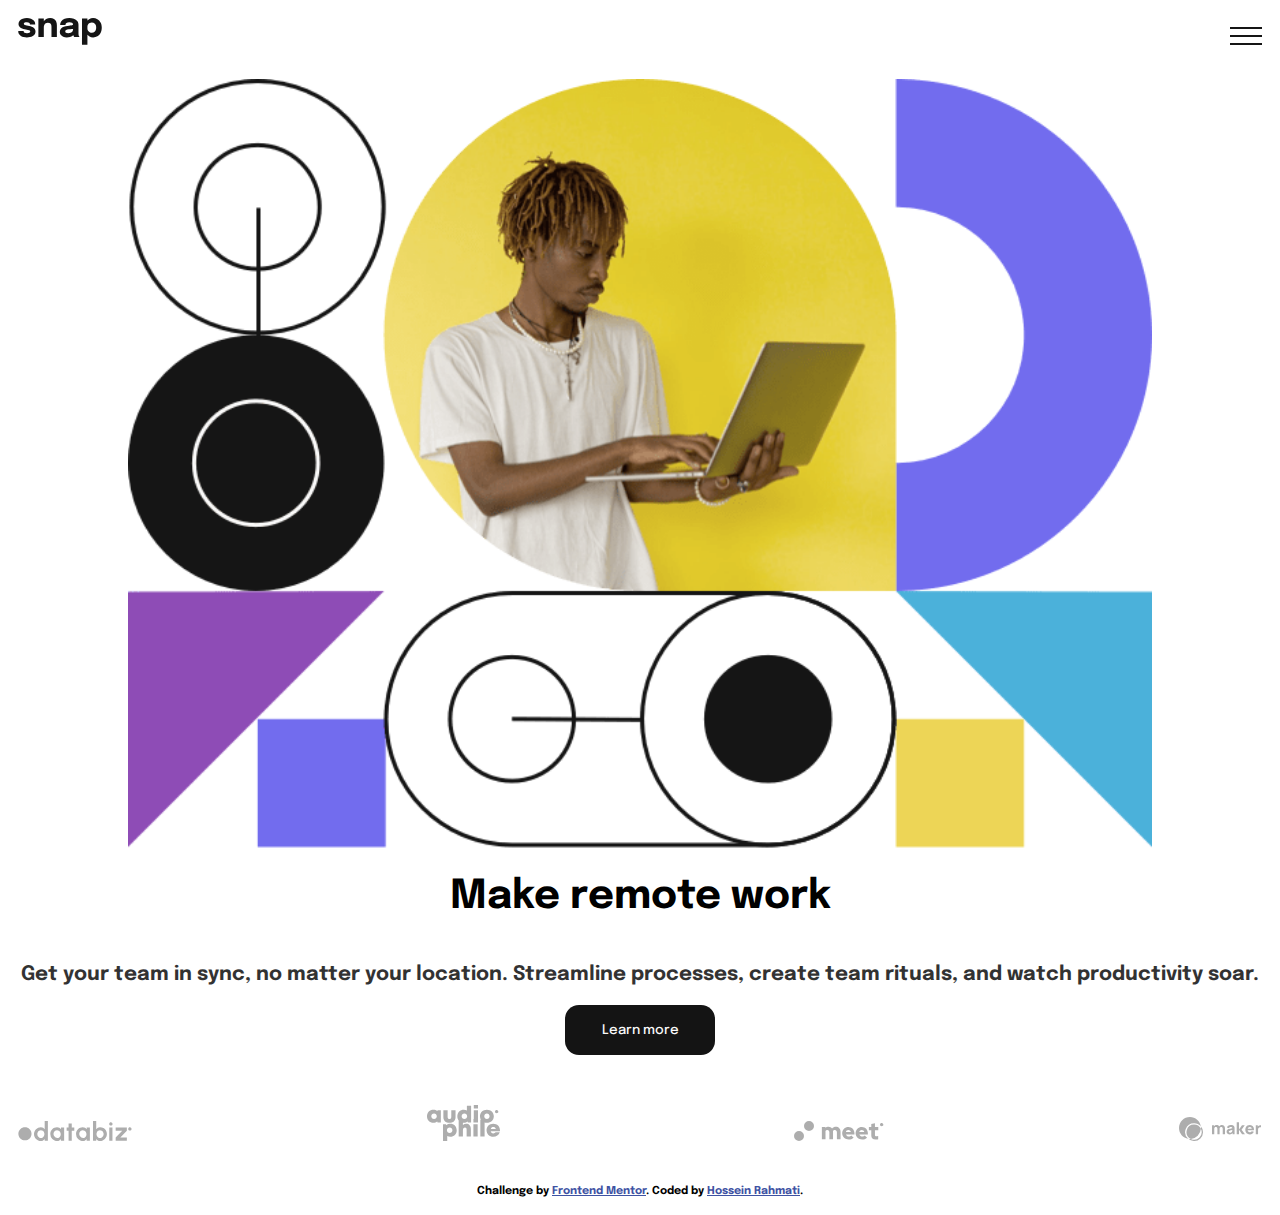
<file: index.html>
<!DOCTYPE html>
<html lang="en">
  <head>
    <meta charset="UTF-8" />
    <meta name="viewport" content="width=device-width, initial-scale=1.0" />
    <link
      rel="icon"
      type="image/png"
      sizes="32x32"
      href="./images/favicon-32x32.png"
    />
    <link rel="stylesheet" href="style.css" />
    <title>snap</title>
  </head>

  <body>
    <!-- this is navbar section -->
    <section class="NavBar">
      <a id="SNAP-header-typo" href="index.html"
        ><img src="../images/logo.svg"
      /></a>

      <!-- this part is for desktop design -->
      <div id="Menu-desktop">
        <div>
          <div class="dropdown">
            <button onclick="myFunction()" class="dropbtn">
              Features
              <img src="../images/icon-arrow-down.svg" alt="">
            </button>
            <div id="myDropdown" class="dropdown-content">
              <a href="#">
                <img src="../images/icon-todo.svg" />
                Todo list
              </a>
              <a href="#">
                <img src="../images/icon-calendar.svg" />
                Calendar
              </a>
              <a href="#">
                <img src="../images/icon-reminders.svg" />
                Reminder
              </a>
              <a href="#">
                <img src="../images/icon-planning.svg" />
                Planning
              </a>
            </div>
          </div>
          <div class="dropdown">
            <button onclick="myFunction2()" class="dropbtn">
              Company
              <img src="../images/icon-arrow-down.svg" alt="">
            </button>
            <div id="myDropdown2" class="dropdown-content">
              <a href="#"> History </a>
              <a href="#"> Our Team </a>
              <a href="#"> Blog </a>
            </div>
          </div>
          <a id="option-other" href="#">Careers</a>
          <a id="option-other" href="#">About</a>
        </div>
        <div class="LoginRigesterSection">
          <button type="button">Login</button>
          <button type="button">Register</button>
        </div>
      </div>

      <!-- this part is for mobile design -->
      <img
        onclick="openNav()"
        id="Menu-button"
        src="../images/icon-menu.svg"
        alt="Menu icon"
      />
      <div id="Menu">
        <img
          onclick="closeNav()"
          id="Menu-button"
          src="../images/icon-close-menu.svg"
          alt="Menu icon"
        />

        <!-- Feature collapse -->
        <button type="button" class="collapsible">
          Features <img src="../images/icon-arrow-down.svg" />
        </button>
        <div class="content">
          <div>
            <img src="../images/icon-todo.svg" />
            <a href="#">Todo List</a>
          </div>
          <div>
            <img src="../images/icon-calendar.svg" />
            <a href="#">Calendar</a>
          </div>
          <div>
            <img src="../images/icon-reminders.svg" />
            <a href="#">Reminder</a>
          </div>
          <div>
            <img src="../images/icon-planning.svg" />
            <a href="#">Planning</a>
          </div>
        </div>

        <!-- Company collapse -->
        <button type="button" class="collapsible">
          Company <img src="../images/icon-arrow-down.svg" />
        </button>
        <div class="content">
          <div>
            <a href="#">History</a>
          </div>
          <div>
            <a href="#">Our Team</a>
          </div>
          <div>
            <a href="#">Blog</a>
          </div>
        </div>

        <!-- other collapse -->
        <div>
          <a id="other-collapse" href="#">Careers</a>
        </div>
        <div>
          <a id="other-collapse" href="#">About</a>
        </div>
      </div>
    </section>

    <!-- this is main content section -->
    <section class="Content">
      <div class="Content-Upper-part">
        <img id="bgMainImg" src="../images/image-hero-mobile.png" />
        <img id="bgMainImg2" src="../images/image-hero-desktop.png" />
      </div>
      <div class="Content-lower-part">
        <h1>Make remote work</h1>
        <p>
          Get your team in sync, no matter your location. Streamline processes,
          create team rituals, and watch productivity soar.
        </p>
        <button type="button">Learn more</button>
      </div>
    </section>

    <!-- this is footer part -->
    <section class="footer">
      <footer>
        <a href="#"><img src="../images/client-databiz.svg" /></a>
        <a href="#"><img src="../images/client-audiophile.svg" /></a>
        <a href="#"><img src="../images/client-meet.svg" /></a>
        <a href="#"><img src="../images/client-maker.svg" /></a>
      </footer>
    </section>

    <div class="attribution">
      Challenge by
      <a href="https://www.frontendmentor.io?ref=challenge" target="_blank"
        >Frontend Mentor</a
      >. Coded by
      <a href="https://github.com/hosseinrmt" target="_blank">Hossein Rahmati</a
      >.
    </div>

    <script src="script.js"></script>
  </body>
</html>
</file>
<file: style.css>
/* Root initial */
:root {
    --Almost-White: hsl(0, 0%, 98%);
    --Medium-Gray: hsl(0, 0%, 41%);
    --Almost-Black: hsl(0, 0%, 8%);
}

@font-face {
    font-family: Epilogue-Medium;
    src: url(../fonts/static/Epilogue-Medium.ttf);
}

@font-face {
    font-family: Epilogue-Bold;
    src: url(../fonts/static/Epilogue-Bold.ttf);
}

@font-face {
    font-family: Epilogue-Light;
    src: url(../fonts/static/Epilogue-Light.ttf);
}

body {
    padding: 10px;
    font-family: Epilogue-Bold;
    box-sizing: border-box;
    min-width: 375px;
}



/* Navbar part */
.NavBar {
    display: flex;
    justify-content: space-between;
    align-items: baseline;
    margin-bottom: 30px;
}

#Menu-desktop {
    display: none;
}

#Menu {
    display: flex;
    padding: 25px;
    display: none;
    position: fixed;
    right: 0px;
    top: 0px;
    width: 60%;
    height: 100%;
    background-color: white;
    z-index: 2;
}

#Menu-button {
    cursor: pointer;
}

#Menu img {
    float: right;
}

#other-collapse {
    color: #111;
    cursor: pointer;
    padding: 18px;
    width: 100%;
    border: none;
    text-align: left;
    outline: none;
    font-size: 20px;
    text-decoration: none;
    display: block;
}

#other-collapse:hover {
    color: var(--Medium-Gray);
}

.collapsible {
    display: flex;
    align-items: baseline;
    justify-content: space-between;
    background-color: #fff;
    color: #111;
    cursor: pointer;
    padding: 18px;
    width: 100%;
    border: none;
    text-align: left;
    outline: none;
    font-size: 20px;
    font-family: Epilogue-Bold;
}

.content {
    display: flex;
    flex-direction: row;
    padding: 0 18px;
    display: none;
    transition: 0.5s;
    overflow: hidden;
}

.content a {
    color: #111;
    text-decoration: none;
    margin-bottom: 25px;
    display: block;
    margin-left: 25px;

}

.content div {
    display: flex;
    align-items: baseline;
    padding: 12px 16px;
    cursor: pointer;
}

.content div:hover {
    background-color: rgb(236, 236, 236);
}

.content div img {
    margin-left: 25px;
}




/* Content part */

.Content {
    box-sizing: border-box;
    width: 100%;
    height: auto;
    margin-bottom: 50px;
}

.Content-Upper-part img {
    width: 100%;
    max-width: 1024px;
    height: auto;
}

#bgMainImg2 {
    display: none;
}

.Content-Upper-part {
    display: flex;
    justify-content: center;
    align-items: center;
}

.Content-lower-part {
    display: flex;
    justify-content: center;
    flex-direction: column;
    align-items: center;
    text-align: center;
    font-size: 20px;
}

.Content-lower-part p {
    opacity: 0.8;
}

.Content-lower-part button {
    text-decoration: none;
    font-family: Epilogue-Medium;
    color: var(--Almost-White);
    border: none;
    width: 150px;
    height: 50px;
    background-color: var(--Almost-Black);
    border-radius: 14px;
    transition: 0.3s;
    cursor: pointer;
}

.Content-lower-part button:hover {
    opacity: 0.89;
    background-color: white;
    border: 1px solid black;
    color: black;
}


/* this is footer part */

footer {
    display: flex;
    justify-content: space-between;
    flex-direction: row;
    align-items: baseline;
    margin-bottom: 40px;
}

.attribution {
    font-size: 11px;
    text-align: center;
}

.attribution a {
    color: hsl(228, 45%, 44%);
}




/* this part is for perform responsive */


@media only screen and (min-width: 1440px) {

    /* navbar part */

    #Menu-button {
        display: none;
    }

    #Menu-desktop {
        width: 100%;
        display: flex;
        flex-direction: row;
        justify-content: space-between;
        align-items: center;
    }

    .LoginRigesterSection {
        margin-right: 40px;
    }

    .LoginRigesterSection button {
        margin-left: 10px;
        border: 2px solid #111;
        border-radius: 14px;
        width: 104px;
        height: 50px;
        background-color: #fff;
        font-family: Epilogue-Bold;
        cursor: pointer;
        opacity: 0.8;
        font-size: 16px;
        transition: ease 200ms;
    }

    .LoginRigesterSection button:hover {
        opacity: 1;
        color: #fff;
        background-color: #111;
    }

    #Menu {
        display: none;
    }

    .NavBar {
        justify-content: flex-start;
        align-items: center;
    }

    .dropbtn {
        color: var(--Almost-Black);
        padding: 25px;
        font-size: 20px;
        font-family: Epilogue-Bold;
        background-color: #fff;
        border: none;
        cursor: pointer;
        margin: 0px 0px 0px 50px;
        opacity: 0.5;
        transition: 500ms;
    }

    .dropbtn:hover {
        opacity: 1;
    }

    .dropdown {
        position: relative;
        display: inline-block;
    }

    .dropdown-content {
        display: none;
        border-radius: 14px;
        position: absolute;
        background-color: #ffffff;
        min-width: 160px;
        box-shadow: 0px 8px 16px 0px rgba(0, 0, 0, 0.2);
        z-index: 1;
    }

    .dropdown-content a {
        color: black;
        padding: 12px 16px;
        text-decoration: none;
        display: block;
        transition: 300ms;
    }

    .dropdown-content a:hover {
        background-color: #ddd;
        border-radius: 14px;
    }

    .show {
        display: block;
    }

    #option-other {
        color: black;
        padding: 12px 16px;
        text-decoration: none;
        display: inline;
        margin-left: 80px;
        font-size: 20px;
        opacity: 0.6;
        transition: 500ms;
    }

    #option-other:hover {
        opacity: 1;
    }



    /* content part */

    .Content {
        display: flex;
        align-items: center;
        justify-content: space-between;
        flex-direction: row-reverse;
    }

    #bgMainImg {
        display: none;
    }

    #bgMainImg2 {
        display: inline;
        width: 450px;
        margin-right: 100px;
        transition: ease-out 500ms;
    }

    #bgMainImg2:hover {
        filter: saturate(200%);
    }

    .Content-lower-part {
        display: flex;
        justify-content: flex-start;
        flex-direction: column;
        align-items: flex-start;
        margin-left: 100px;
        float: left;
        width: 45%;
    }

    h1 {
        font-size: 95px;
        text-align: left;
    }

    .Content-lower-part p {
        text-align: left;
        margin-bottom: 60px;
    }


    /* footer part */

    footer {
        display: flex;
        justify-content: flex-start;
        flex-direction: row;
        align-items: flex-start;
        margin: 0px 0px 30px 20px;
    }

    footer a {
        margin-left: 80px;
    }
}
</file>
